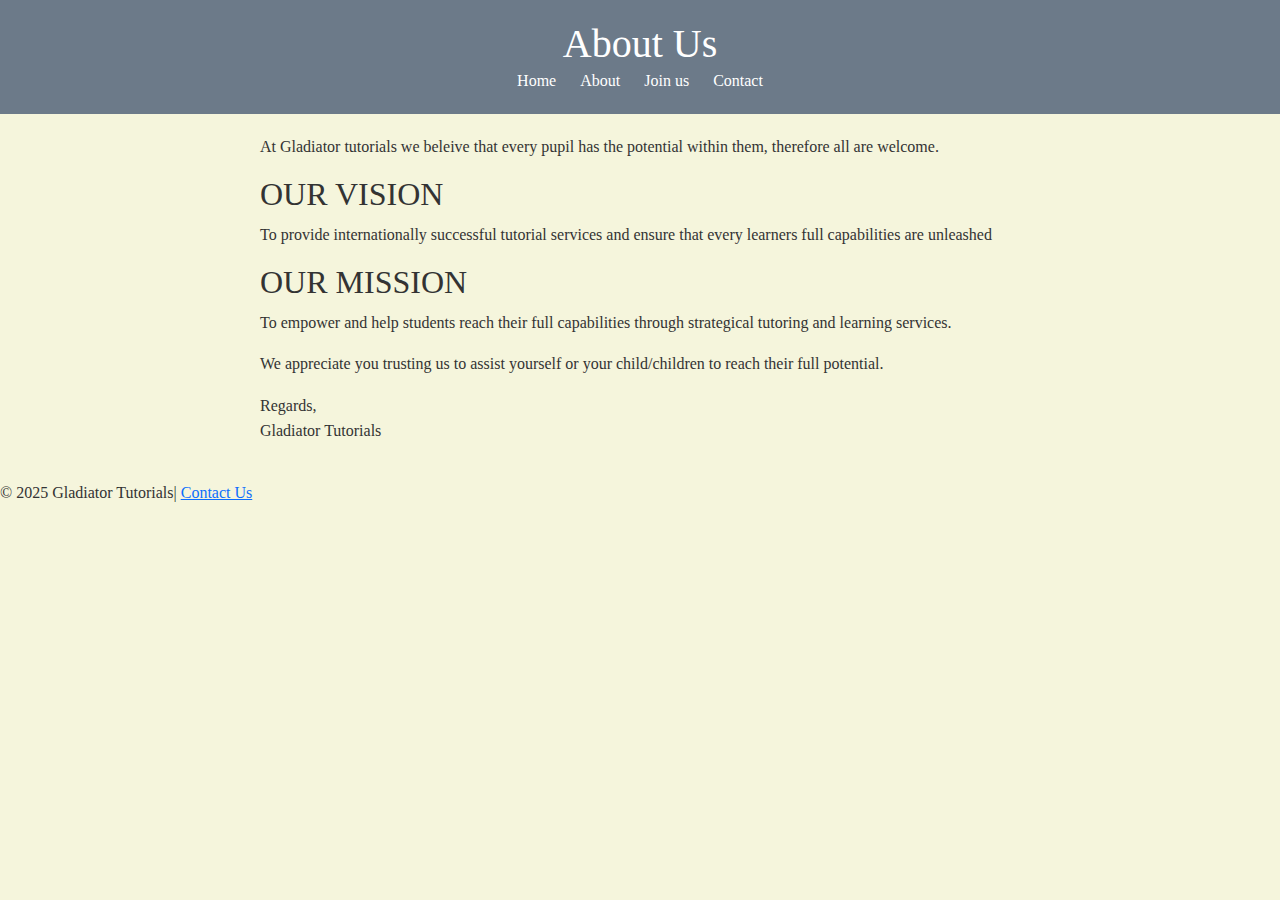
<file: about.html>
<!DOCTYPE html>

<html lang="en">

<head>

<meta charset="UTF-8">

<meta name="viewport" content="width=device-width, initial-scale=1.0">

<title>About Us</title>

<!-- Bootstrap CSS -->

<link href="https://cdn.jsdelivr.net/npm/bootstrap@5.3.0/dist/css/bootstrap.min.css" rel="stylesheet">

<!-- Custom CSS -->  

  <link rel="stylesheet" href="styles.css">
  
</head>

<body>

<header>

<h1>About Us</h1>

<nav>

<a href="index.html">Home</a> 

<a href="about.html">About</a> 

  <a href="joinus.html">Join us</a>

<a href="contact.html">Contact</a>

</nav>

</header>

  <main>
<section class="intro">
      <p>At Gladiator tutorials we beleive that every pupil has the potential within them, therefore all are welcome.</p>
    </section>

    <section class="vision">
      <h2>OUR VISION</h2>
      <p>To provide internationally successful tutorial services and ensure that every learners full capabilities are unleashed</p>
    </section>

    <section class="mission">
      <h2>OUR MISSION</h2>
      <p>To empower and help students reach their full capabilities through strategical tutoring and learning services.</p>
    </section>

    <section class="thank-you">
      <p>We appreciate you trusting us to assist yourself or your child/children to reach their full potential. </p>
      <p class="signature">Regards,<br>Gladiator Tutorials</p>
    </section>
  </main>

  <footer>
    <p>&copy; 2025 Gladiator Tutorials| <a href="contact.html">Contact Us</a></p>


</footer>

<!-- Bootstrap JS and dependencies -->

<script src="https://cdn.jsdelivr.net/npm/@popperjs/core@2.11.6/dist/umd/popper.min.js"></script>

<script src="https://cdn.jsdelivr.net/npm/bootstrap@5.3.0/dist/js/bootstrap.min.js"></script>
  
</body>

</html>
</file>
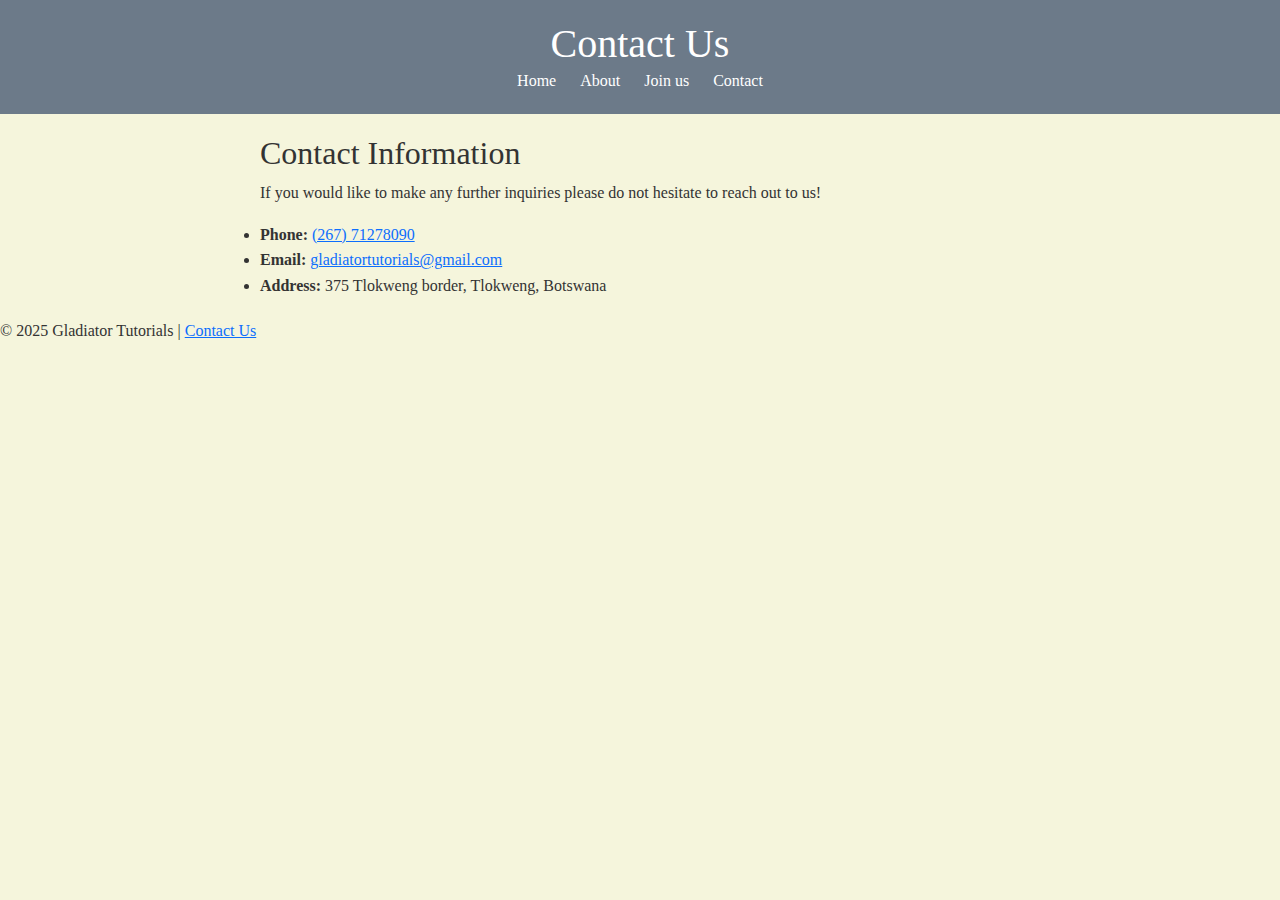
<file: contact.html>
<!DOCTYPE html>

<html lang="en">

<head>

<meta charset="UTF-8">

<meta name="viewport" content="width=device-width, initial-scale=1.0">

<title>Contact Us - Glaiator Tutorials</title>

<!-- Bootstrap CSS -->

<link href="https://cdn.jsdelivr.net/npm/bootstrap@5.3.0/dist/css/bootstrap.min.css" rel="stylesheet">

<!-- Custom CSS -->
  
<link rel="stylesheet" href="styles.css">
  
</head>

<body>

<header>

<h1>Contact Us</h1>

<nav>

<a href="index.html">Home</a> 

<a href="about.html">About</a> 

  <a href="joinus.html">Join us</a>

<a href="contact.html">Contact</a>

</nav>

</header>


<main>

  <section class="contact info">

    <h2>Contact Information</h2>
<p>If you would like to make any further inquiries please do not hesitate to reach out to us!</p>

    <div class="contact-details">

    <li> <strong>Phone:</strong> <a href="tel:+26771278090">(267) 71278090</a></li>
        <li><strong>Email:</strong> <a href="mailto:gladiatortutorials@gmail.com">gladiatortutorials@gmail.com</a> </li>
        <li><strong>Address:</strong> 375 Tlokweng border, Tlokweng, Botswana </li>
      </div>
  </section>
</main>


<footer>

<p>&copy; 2025 Gladiator Tutorials | <a href="contact.html">Contact Us</a></p>

</footer>

<!-- Bootstrap JS and dependencies -->

<script src="https://cdn.jsdelivr.net/npm/@popperjs/core@2.11.6/dist/umd/popper.min.js"></script>

<script src="https://cdn.jsdelivr.net/npm/bootstrap@5.3.0/dist/js/bootstrap.min.js"></script>
  
</body>

</html>
</file>
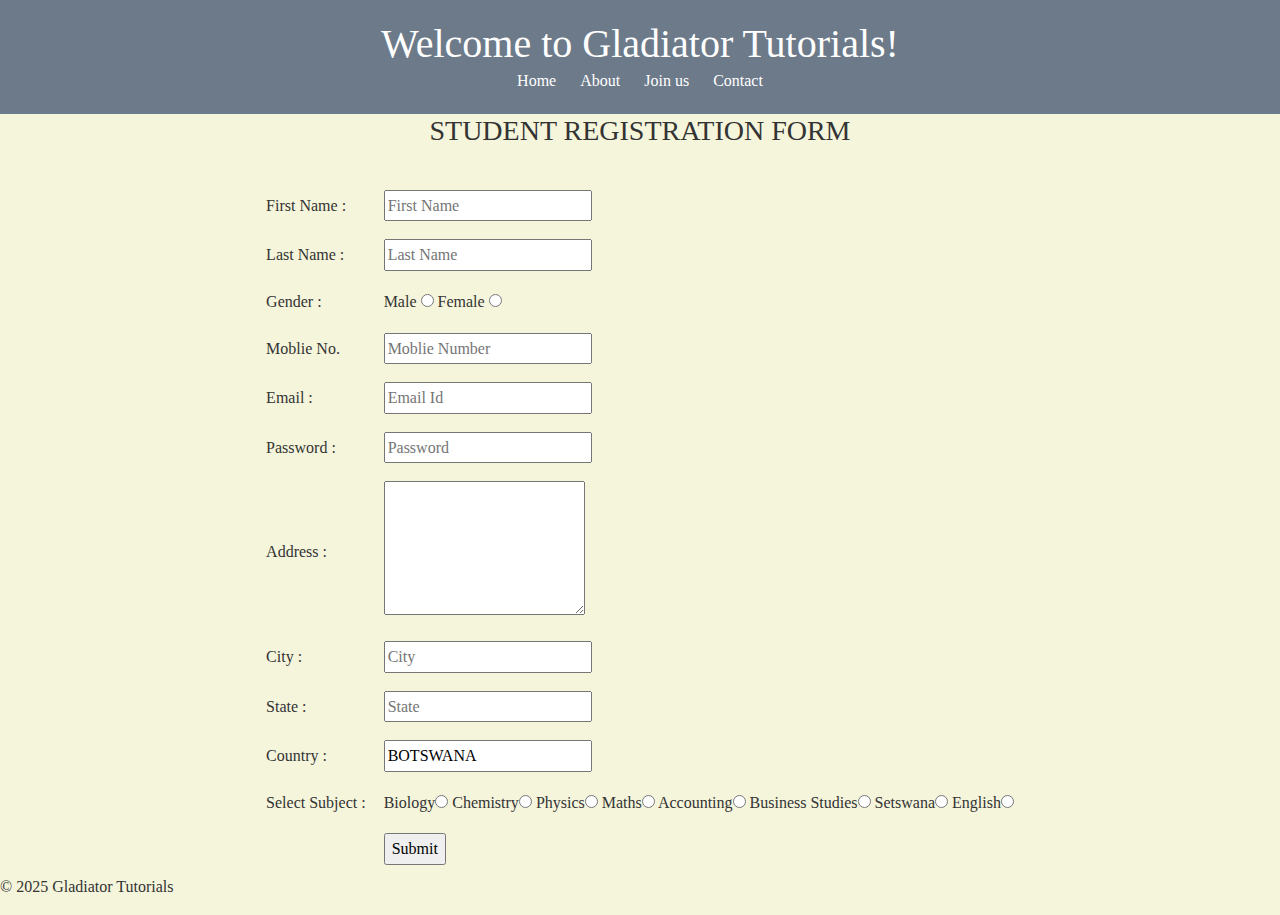
<file: joinus.html>
<!DOCTYPE html>

<html lang="en">

<head>

<meta charset="UTF-8">

<meta name="viewport" content="width=device-width, initial-scale=1.0">

<title>Do you sharpen your future, join Gladiator Tutorials <B>NOW</B></title>

<!-- Bootstrap CSS -->

<link href="https://cdn.jsdelivr.net/npm/bootstrap@5.3.0/dist/css/bootstrap.min.css" rel="stylesheet">

<!-- Custom CSS -->
	
<link rel="stylesheet" href="styles.css">
    
</head>

<body>

<header>

<h1>Welcome to Gladiator Tutorials!</h1>
<nav>
    <a href="index.html">Home</a> 
    <a href="about.html">About</a>
   <a href="joinus.html">Join us</a>
    <a href="contact.html">Contact</a>
</nav>

</header>

<form action = "#" name = "myForm" onSubmit = "return (validate())";>

<h3 align = "center"> STUDENT REGISTRATION FORM </h3>

<table align = "center" cellpadding="9">

<tr>
<td> First Name : </td>
<td>
<input type = "text" name = "First_Name" placeholder="First Name" />
</td>
</tr>

<tr>
<td> Last Name : </td>
<td>
	<input type = "text" name ="Last_Name" placeholder="Last Name" />
</td>

</tr>

<tr>
	<td> Gender : </td>
	<td> Male
		<input type="radio" name="Gender" value="male" /> 
	Female
 
 <input type="radio" name="Gender" value="female" />
	</td>
</tr>


<tr>
	<td> Moblie No. </td>
<td>
      <input type="text" name="Mobile" placeholder="Moblie Number" />
</td>
</tr>

<tr>
	<td> Email : </td>
	<td> <input type="text" name="Email" placeholder="Email Id" />
	</td>
</tr>


<tr>
	<td> Password : </td>
	<td><input type="Password" name="Password" placeholder="Password" />
	</td>
</tr>


<tr>
	<td> Address : </td>

<td>
	<textarea name = "Address" rows="5" cols="20" placeholder="Address" />
		
	</textarea>
</td>

</tr>

<tr>
	<td> City :</td>

<td>
	<input type="text" name="city" placeholder="City" />
</td>

</tr>


<tr>
	<td> State : </td>
<td>
	<input type="text" name="state" placeholder="State" />
</td>

</tr>


<tr>
	<td> Country : </td>
	<td>
		<input type="text" name="Country" value="BOTSWANA" readonly="readonly" />
	</td>
</tr>


<tr>
<td> Select Subject :</td> <br>
<td>
Biology<input type="radio" name="Course" value="Biology" />

Chemistry<input type="radio" name="Course" value="Chemistry" />

Physics<input type="radio" name="Course" value="Physics" />

  Maths<input type="radio" name="Course" value="Maths" />

  Accounting<input type="radio" name="Course" value="Accounting" />

  Business Studies<input type="radio" name="Course" value="Business Studies" />

  Setswana<input type="radio" name="Course" value="Setswana" />

  English<input type="radio" name="Course" value="English" />
</td>
</tr>

<tr>
	<td align="right"> </td>
	<td>
<input type="Submit"  Value = "Submit"  />
</td>
</tr>


</table>

</form>




  
<footer>

<p>&copy; 2025 Gladiator Tutorials</p>

</footer>


  <script type="text/javascript">
	
	function validate(){

		if(document.myForm.First_Name.value==""){

			alert("Please provide First Name !");
			document.myForm.First_Name.focus();
			return false;
		}

		if(document.myForm.Last_Name.value==""){

			alert("Please provide Last Name !");
			document.myForm.Last_Name.focus();
			return false;
		}

		if(document.myForm.Mobile.value==""){

			alert("Please provide mobile number !!");
			document.myForm.Mobile.focus();
			return false;
		}

		if(document.myForm.Email.value==""){

			alert("Please provide valid Email !!");
			document.myForm.Email.focus();
			return false;
		}

		if(document.myForm.Password.value==""){

			alert("Please Enter Password !!");
			document.myForm.Password.focus();
			return false;
		}

		if(document.myForm.city.value==""){

			alert("Please provide city");
			document.myForm.city.focus();
			return false;
		}

		
	

		return(true);

			}


</script>


<!-- Bootstrap JS and dependencies -->

<script src="https://cdn.jsdelivr.net/npm/@popperjs/core@2.11.6/dist/umd/popper.min.js"></script>

<script src="https://cdn.jsdelivr.net/npm/bootstrap@5.3.0/dist/js/bootstrap.min.js"></script>	
  
</body>

</html>
</file>
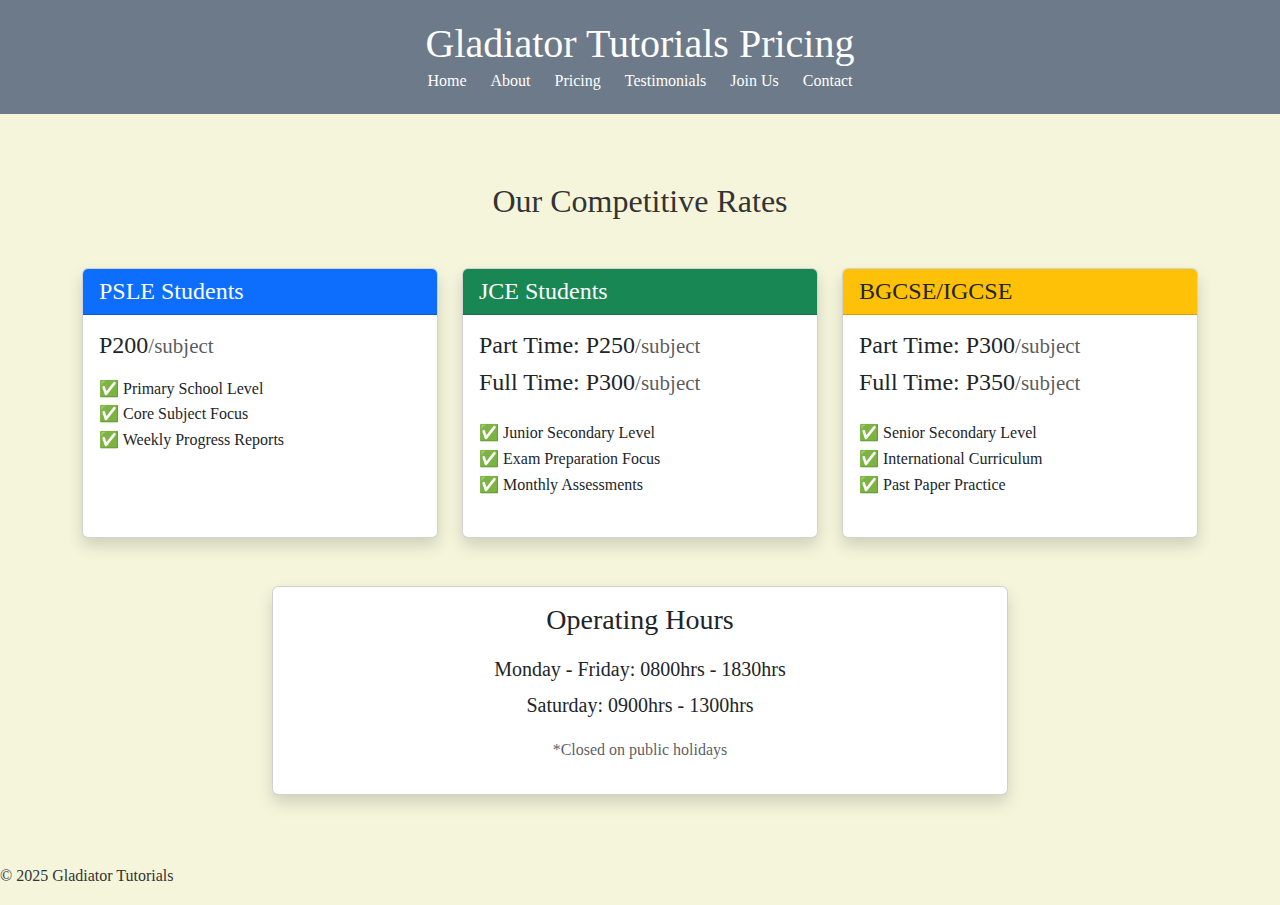
<file: pricing.html>
<!DOCTYPE html>
<html lang="en">
<head>
    <meta charset="UTF-8">
    <meta name="viewport" content="width=device-width, initial-scale=1.0">
    <meta name="description" content="Gladiator Tutorials - Competitive Pricing for Academic Excellence">
    <title>Gladiator Tutorials - Pricing</title>
    <!-- Bootstrap CSS -->
    <link href="https://cdn.jsdelivr.net/npm/bootstrap@5.3.0/dist/css/bootstrap.min.css" rel="stylesheet">
    <!-- Custom CSS -->
    <link rel="stylesheet" href="styles.css">
</head>
<body>
    <header>
        <h1>Gladiator Tutorials Pricing</h1>
        <nav>
            <a href="index.html">Home</a>
            <a href="about.html">About</a>
            <a href="pricing.html">Pricing</a>
            <a href="testimonials.html">Testimonials</a>
            <a href="joinus.html">Join Us</a>
            <a href="contact.html">Contact</a>
        </nav>
    </header>

    <main class="container my-5">
        <h2 class="text-center mb-5">Our Competitive Rates</h2>
        
        <div class="row g-4">
            <!-- Pricing Cards -->
            <div class="col-md-6 col-lg-4">
                <div class="card h-100 shadow">
                    <div class="card-header bg-primary text-white">
                        <h3 class="h4 mb-0">PSLE Students</h3>
                    </div>
                    <div class="card-body">
                        <h4 class="card-title pricing-card-title">P200<small class="text-muted">/subject</small></h4>
                        <ul class="list-unstyled mt-3 mb-4">
                            <li>✅ Primary School Level</li>
                            <li>✅ Core Subject Focus</li>
                            <li>✅ Weekly Progress Reports</li>
                        </ul>
                    </div>
                </div>
            </div>

            <div class="col-md-6 col-lg-4">
                <div class="card h-100 shadow">
                    <div class="card-header bg-success text-white">
                        <h3 class="h4 mb-0">JCE Students</h3>
                    </div>
                    <div class="card-body">
                        <div class="mb-4">
                            <h4 class="pricing-card-title">Part Time: P250<small class="text-muted">/subject</small></h4>
                            <h4 class="pricing-card-title">Full Time: P300<small class="text-muted">/subject</small></h4>
                        </div>
                        <ul class="list-unstyled mt-3 mb-4">
                            <li>✅ Junior Secondary Level</li>
                            <li>✅ Exam Preparation Focus</li>
                            <li>✅ Monthly Assessments</li>
                        </ul>
                    </div>
                </div>
            </div>

            <div class="col-md-6 col-lg-4">
                <div class="card h-100 shadow">
                    <div class="card-header bg-warning text-dark">
                        <h3 class="h4 mb-0">BGCSE/IGCSE</h3>
                    </div>
                    <div class="card-body">
                        <div class="mb-4">
                            <h4 class="pricing-card-title">Part Time: P300<small class="text-muted">/subject</small></h4>
                            <h4 class="pricing-card-title">Full Time: P350<small class="text-muted">/subject</small></h4>
                        </div>
                        <ul class="list-unstyled mt-3 mb-4">
                            <li>✅ Senior Secondary Level</li>
                            <li>✅ International Curriculum</li>
                            <li>✅ Past Paper Practice</li>
                        </ul>
                    </div>
                </div>
            </div>
        </div>

        <div class="row mt-5">
            <div class="col-md-8 mx-auto">
                <div class="card shadow">
                    <div class="card-body text-center">
                        <h3 class="card-title mb-3">Operating Hours</h3>
                        <p class="lead mb-1">Monday - Friday: 0800hrs - 1830hrs</p>
                        <p class="lead mb-0">Saturday: 0900hrs - 1300hrs</p>
                        <p class="text-muted mt-3">*Closed on public holidays</p>
                    </div>
                </div>
            </div>
        </div>
    </main>

    <footer>
        <p>&copy; 2025 Gladiator Tutorials</p>
    </footer>

    <!-- Bootstrap JS and dependencies -->
    <script src="https://cdn.jsdelivr.net/npm/@popperjs/core@2.11.6/dist/umd/popper.min.js"></script>
    <script src="https://cdn.jsdelivr.net/npm/bootstrap@5.3.0/dist/js/bootstrap.min.js"></script>
</body>
</html>
</file>
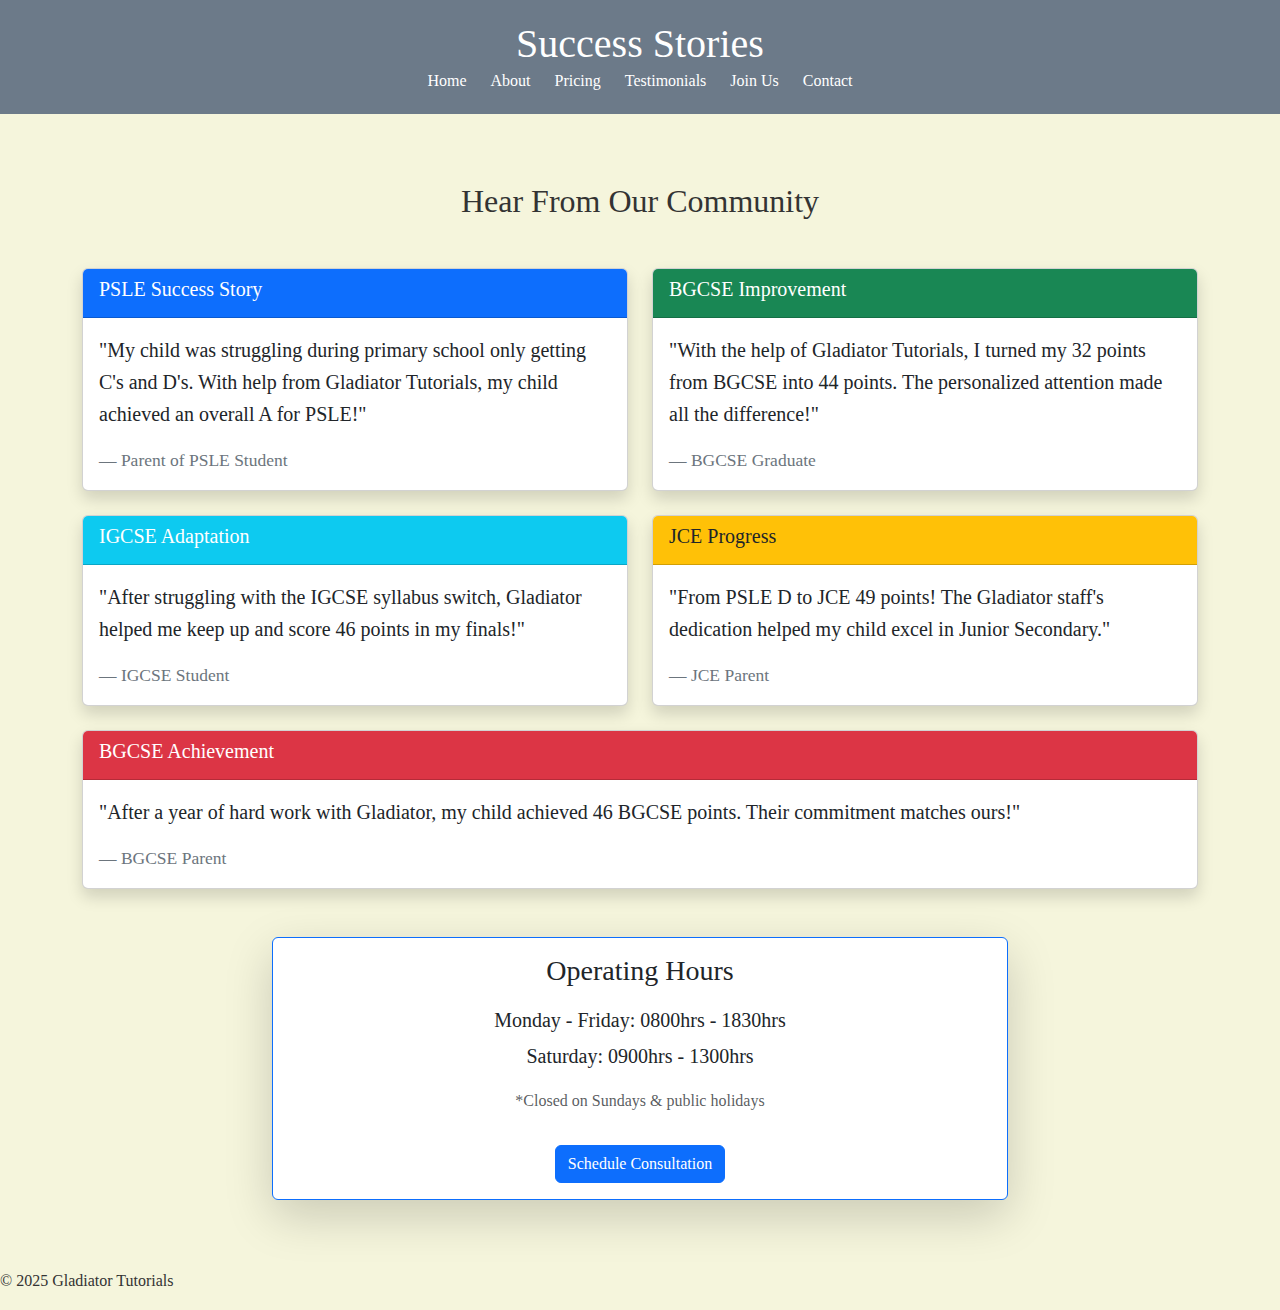
<file: testimonials.html>
<!DOCTYPE html>
<html lang="en">
<head>
    <meta charset="UTF-8">
    <meta name="viewport" content="width=device-width, initial-scale=1.0">
    <meta name="description" content="Gladiator Tutorials - Success Stories from Our Students">
    <title>Gladiator Tutorials - Testimonials</title>
    <!-- Bootstrap CSS -->
    <link href="https://cdn.jsdelivr.net/npm/bootstrap@5.3.0/dist/css/bootstrap.min.css" rel="stylesheet">
    <!-- Custom CSS -->
    <link rel="stylesheet" href="styles.css">
</head>
<body>
    <header>
        <h1>Success Stories</h1>
        <nav>
            <a href="index.html">Home</a>
            <a href="about.html">About</a>
            <a href="pricing.html">Pricing</a>
            <a href="testimonials.html">Testimonials</a>
            <a href="joinus.html">Join Us</a>
            <a href="contact.html">Contact</a>
        </nav>
    </header>

    <main class="container my-5">
        <h2 class="text-center mb-5">Hear From Our Community</h2>
        
        <div class="row g-4">
            <!-- Testimonial 1 -->
            <div class="col-md-6">
                <div class="card h-100 shadow">
                    <div class="card-header bg-primary text-white">
                        <h3 class="h5">PSLE Success Story</h3>
                    </div>
                    <div class="card-body">
                        <blockquote class="blockquote mb-0">
                            <p>"My child was struggling during primary school only getting C's and D's. With help from Gladiator Tutorials, my child achieved an overall A for PSLE!"</p>
                            <footer class="blockquote-footer mt-2">Parent of PSLE Student</footer>
                        </blockquote>
                    </div>
                </div>
            </div>

            <!-- Testimonial 2 -->
            <div class="col-md-6">
                <div class="card h-100 shadow">
                    <div class="card-header bg-success text-white">
                        <h3 class="h5">BGCSE Improvement</h3>
                    </div>
                    <div class="card-body">
                        <blockquote class="blockquote mb-0">
                            <p>"With the help of Gladiator Tutorials, I turned my 32 points from BGCSE into 44 points. The personalized attention made all the difference!"</p>
                            <footer class="blockquote-footer mt-2">BGCSE Graduate</footer>
                        </blockquote>
                    </div>
                </div>
            </div>

            <!-- Testimonial 3 -->
            <div class="col-md-6">
                <div class="card h-100 shadow">
                    <div class="card-header bg-info text-white">
                        <h3 class="h5">IGCSE Adaptation</h3>
                    </div>
                    <div class="card-body">
                        <blockquote class="blockquote mb-0">
                            <p>"After struggling with the IGCSE syllabus switch, Gladiator helped me keep up and score 46 points in my finals!"</p>
                            <footer class="blockquote-footer mt-2">IGCSE Student</footer>
                        </blockquote>
                    </div>
                </div>
            </div>

            <!-- Testimonial 4 -->
            <div class="col-md-6">
                <div class="card h-100 shadow">
                    <div class="card-header bg-warning text-dark">
                        <h3 class="h5">JCE Progress</h3>
                    </div>
                    <div class="card-body">
                        <blockquote class="blockquote mb-0">
                            <p>"From PSLE D to JCE 49 points! The Gladiator staff's dedication helped my child excel in Junior Secondary."</p>
                            <footer class="blockquote-footer mt-2">JCE Parent</footer>
                        </blockquote>
                    </div>
                </div>
            </div>

            <!-- Testimonial 5 -->
            <div class="col-md-12">
                <div class="card shadow">
                    <div class="card-header bg-danger text-white">
                        <h3 class="h5">BGCSE Achievement</h3>
                    </div>
                    <div class="card-body">
                        <blockquote class="blockquote mb-0">
                            <p>"After a year of hard work with Gladiator, my child achieved 46 BGCSE points. Their commitment matches ours!"</p>
                            <footer class="blockquote-footer mt-2">BGCSE Parent</footer>
                        </blockquote>
                    </div>
                </div>
            </div>
        </div>

        <!-- Operating Hours Section -->
        <div class="row mt-5">
            <div class="col-md-8 mx-auto">
                <div class="card shadow-lg border-primary">
                    <div class="card-body text-center">
                        <h3 class="card-title mb-3">Operating Hours</h3>
                        <p class="lead mb-1">Monday - Friday: 0800hrs - 1830hrs</p>
                        <p class="lead">Saturday: 0900hrs - 1300hrs</p>
                         <p class="text-muted mt-3">*Closed on Sundays & public holidays</p>
                        <a href="contact.html" class="btn btn-primary mt-3">Schedule Consultation</a>
                    </div>
                </div>
            </div>
        </div>
    </main>

    <footer>
        <p>&copy; 2025 Gladiator Tutorials</p>
    </footer>

    <!-- Bootstrap JS and dependencies -->
    <script src="https://cdn.jsdelivr.net/npm/@popperjs/core@2.11.6/dist/umd/popper.min.js"></script>
    <script src="https://cdn.jsdelivr.net/npm/bootstrap@5.3.0/dist/js/bootstrap.min.js"></script>
</body>
</html>
</file>
<file: styles.css>
body {

font-family: Georgia, 'Times New Roman', Times, serif;

color: #333;

background-color: #F5F5DC;

margin: 0;

padding: 0;

line-height: 1.6;

}

header {

background-color: #6C7A89;

color: white;

padding: 20px;

text-align: center;

}


header h1 {

margin: 0;

}


nav a {

color: white;

text-decoration: none;

margin: 0 10px;

}


nav a:hover {

text-decoration: underline;

}

main {

padding: 20px;

max-width: 800px;

margin: 0 auto;

}


main img {

max-width: 100%;

height: auto;

display: block;

margin: 20px 0;

footer {

background-color: #333;

color: white;

text-align: center;

padding: 10px;

position: fixed;

bottom: 0;

width: 100%; 

p {

font-size: 1.1em;

}


a {

color: #4CAF50;

text-decoration: none;

}


a:hover {

text-decoration: underline;

}

img {

border: 5px solid #4CAF50;

border-radius: 10px;

}

  main a[href^="mailto:"] {

color: #ff5722;

font-weight: bold;

}
</file>
